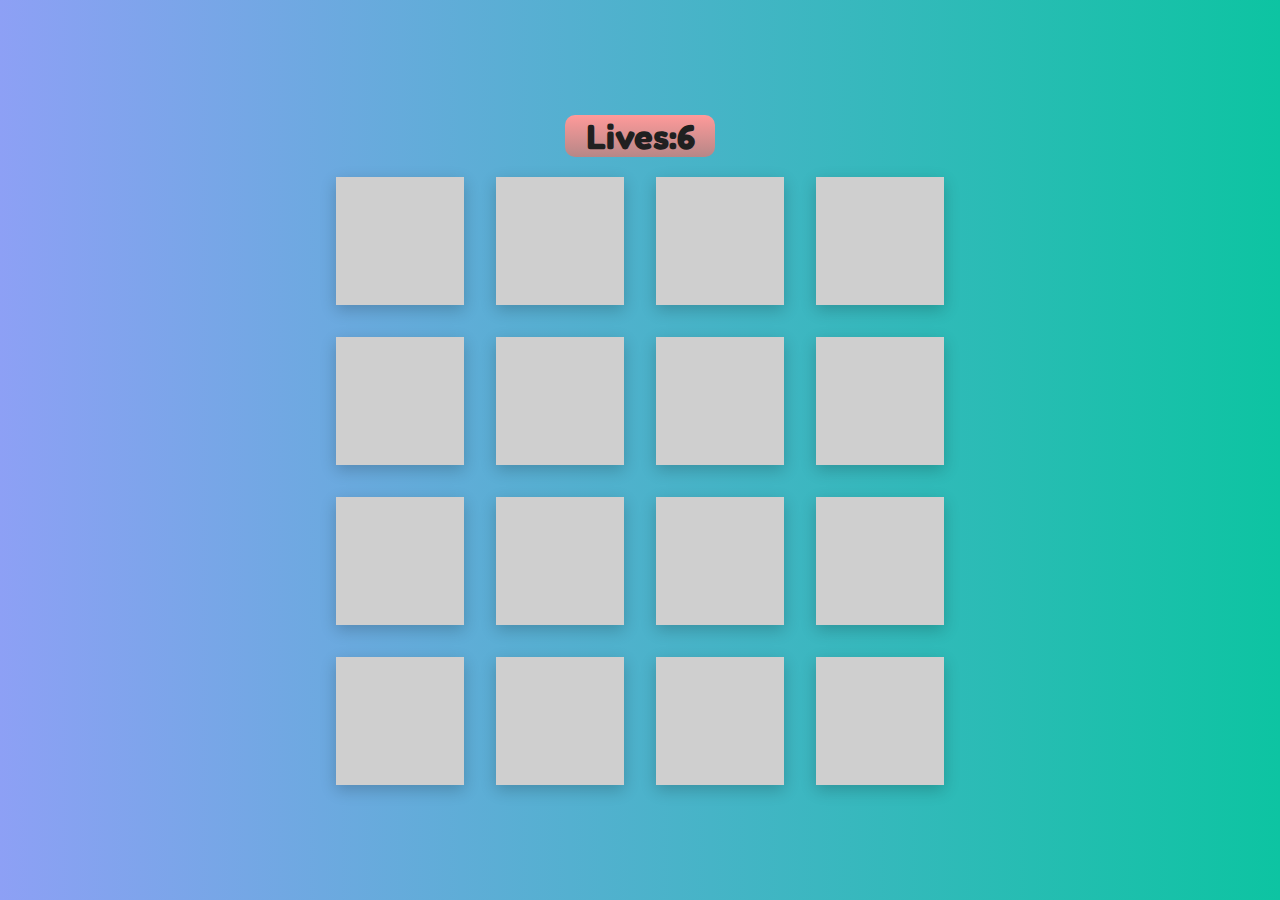
<file: Memory-Card-Game-With-Javascript/index.html>
<!DOCTYPE html>
<html lang="en">
<head>
    <meta charset="UTF-8">
    <meta http-equiv="X-UA-Compatible" content="IE=edge">
    <meta name="viewport" content="width=device-width, initial-scale=1.0">
    <link href="./style.css" rel="stylesheet">
    <link rel="shortcut icon" type="image/png" href="./favicon.png"> 
    <link href="https://fonts.googleapis.com/css2?family=Fredoka+One&display=swap" rel="stylesheet">
    <title>Memory Game</title>
</head>
<body>
    <h1>Lives: <span class="playerLivesCount"></span></h1>
    <section></section>

    <script src="./app.js"></script>
</body>
</html>
</file>
<file: Memory-Card-Game-With-Javascript/style.css>
*{
    margin: 0;
    padding: 0;
    box-sizing: border-box;
}
body{
    height: 100vh;
    background: linear-gradient(to right, #8da0f5, #0dc4a2);
    display: flex;
    justify-content: center;
    align-items: center;
    flex-direction: column;
}


section{
    display: grid;
    grid-template-columns: repeat(4, 8rem);
    grid-template-rows: repeat(4, 8rem);
    grid-gap: 2rem;
    perspective: 800px;
}
.card{
    position: relative;
    transform-style: preserve-3d;
    transition: all 2s cubic-bezier(0.175, 0.885, 0.32, 1.275);
    box-shadow: rgba(0, 0, 0, 0.2) 0px 5px 15px;
}

.face, .back{
    width: 100%;
    height: 100%;
    position: absolute;
    pointer-events: none;
}
.back{
    background: rgb(207, 207, 207);
    backface-visibility: hidden;
}

.toggleCard{
    transform: rotateY(180deg);
}

.face{
    transform: rotateY(-180deg);
}

h1{
    display: flex;
    width: 150px;
    justify-content: center;
    color: rgb(32, 32, 32);
    font-size: 35px;
    margin-bottom: 20px;
    font-family: 'Fredoka One', cursive;
    background: linear-gradient(rgb(255, 154, 154), rgb(182, 135, 135));
    border-radius: 10px;
}


@media screen and (max-width: 600px) {
    section{
        display: grid;
        grid-template-columns: repeat(4, 5rem);
        grid-template-rows: repeat(4, 5rem);
        grid-gap: 1rem;
        perspective: 800px;
    }
    body{
        display: flex;
        flex-direction: column;
        justify-content: center;
    }
}
</file>
